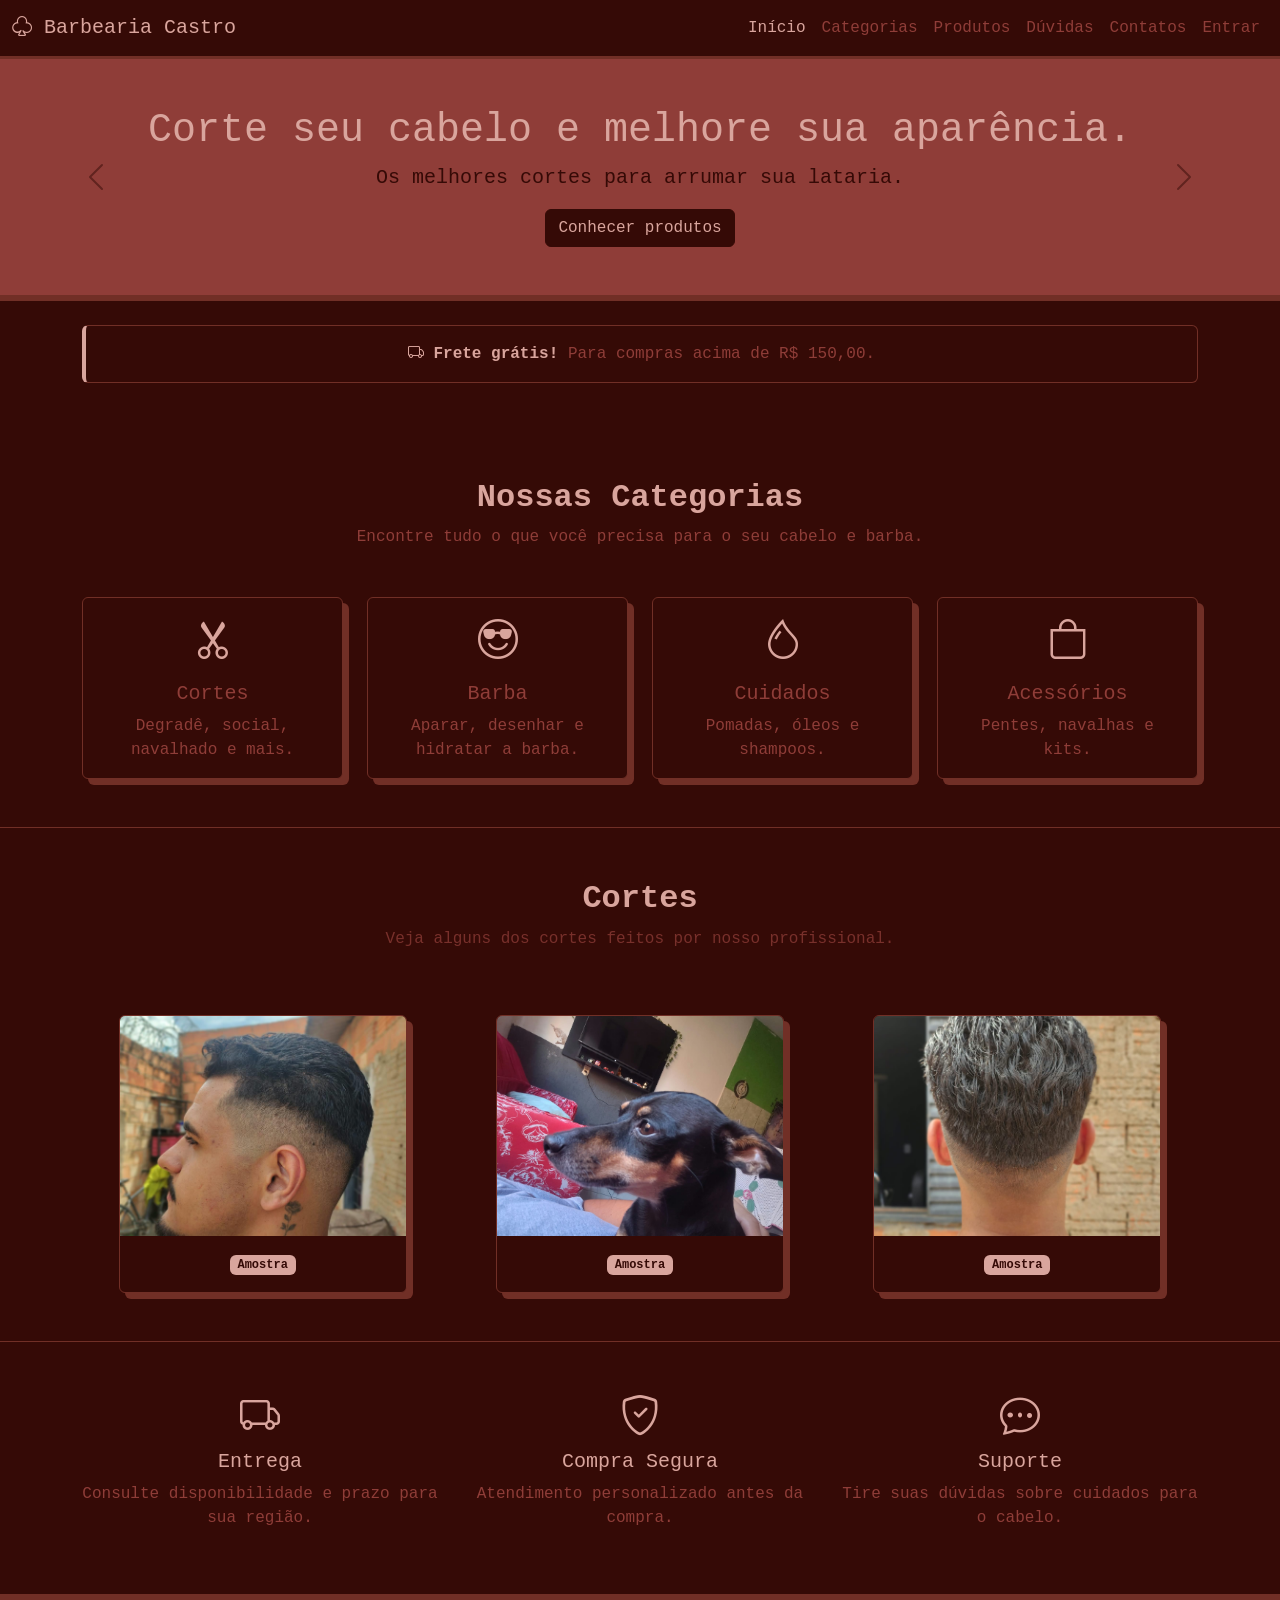
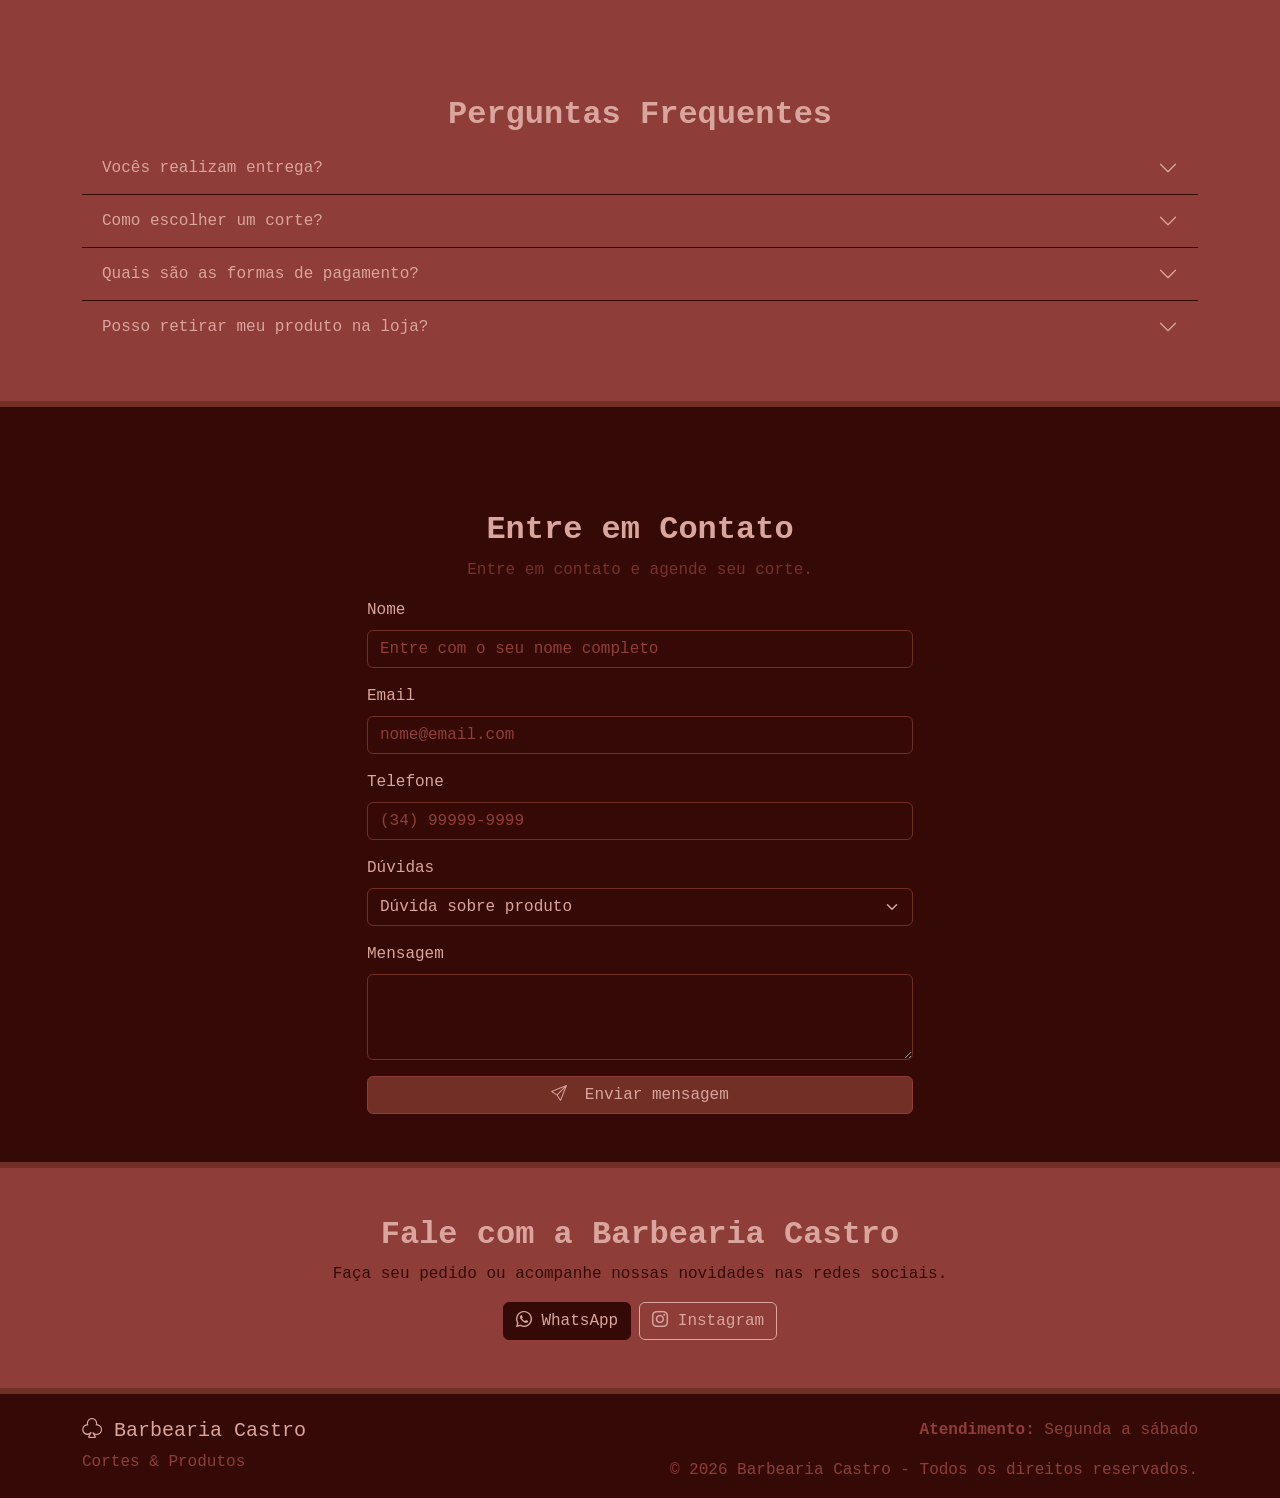
<file: index.html>
<!DOCTYPE html>
<html lang="pt-br">

<head>
    <meta charset="UTF-8">
    <meta name="viewport" content="width=device-width, initial-scale=1.0">
    <title>Barbearia Castro</title>
    <link href="https://cdn.jsdelivr.net/npm/bootstrap@5.3.8/dist/css/bootstrap.min.css" rel="stylesheet"
        integrity="sha384-sRIl4kxILFvY47J16cr9ZwB07vP4J8+LH7qKQnuqkuIAvNWLzeN8tE5YBujZqJLB" crossorigin="anonymous">
    <link rel="stylesheet" href="https://cdn.jsdelivr.net/npm/bootstrap-icons@1.13.1/font/bootstrap-icons.min.css">
    <link rel="stylesheet" href="style.css">
</head>

<body>
    <!-- NavBar -->
    <nav class="navbar navbar-expand-lg">
        <div class="container-fluid">
            <a class="navbar-brand" href="index.html">
                <i class="bi bi-suit-club"></i> Barbearia Castro</a>
            <button class="navbar-toggler" type="button" data-bs-toggle="collapse"
                data-bs-target="#navbarSupportedContent" aria-controls="navbarSupportedContent" aria-expanded="false"
                aria-label="Abrir menu">
                <span class="navbar-toggler-icon"></span>
            </button>
            <div class="collapse navbar-collapse" id="navbarSupportedContent">
                <ul class="navbar-nav ms-auto">
                    <li class="nav-item">
                        <a class="nav-link active" aria-current="page" href="index.html">Início</a>
                    </li>
                    <li class="nav-item">
                        <a class="nav-link" href="#categorias">Categorias</a>
                    </li>
                    <li class="nav-item">
                        <a class="nav-link" href="produtos.html">Produtos</a>
                    </li>
                    <li class="nav-item">
                        <a class="nav-link" href="#duvidas">Dúvidas</a>
                    </li>
                    <li class="nav-item">
                        <a class="nav-link" href="#contatos">Contatos</a>
                    </li>
                    <li class="nav-item">
                        <a class="nav-link" href="login.php">Entrar</a>
                    </li>
                </ul>
            </div>
        </div>
    </nav>

    <main>
        <!-- Carousel (seção invertida) -->
        <section id="inicio" class="secao-invertida">
            <div id="carouselExample" class="carousel slide">
                <div class="carousel-inner">

                    <!-- Carousel 01 -->
                    <div class="carousel-item active text-center p-5">
                        <h1>Corte seu cabelo e melhore sua aparência.</h1>
                        <p class="fs-5">Os melhores cortes para arrumar sua lataria.</p>
                        <a href="produtos.html" class="btn btn-primary">Conhecer produtos</a>
                    </div>

                    <!-- Carousel 02 -->
                    <div class="carousel-item text-center p-5">
                        <h1>Semana de Promoção</h1>
                        <p class="fs-5">Ofertas especiais em cortes e produtos.</p>
                        <a href="produtos.html" class="btn btn-primary">Ver ofertas</a>
                    </div>

                    <!-- Carousel 03 -->
                    <div class="carousel-item text-center p-5">
                        <h1>Tudo o que você procura está aqui</h1>
                        <p class="fs-5">Cortes, barba e produtos em um só lugar.</p>
                        <a href="#categorias" class="btn btn-primary">Explorar categorias</a>
                    </div>

                </div>
                <button class="carousel-control-prev" type="button" data-bs-target="#carouselExample"
                    data-bs-slide="prev">
                    <span class="carousel-control-prev-icon" aria-hidden="true"></span>
                    <span class="visually-hidden">Anterior</span>
                </button>
                <button class="carousel-control-next" type="button" data-bs-target="#carouselExample"
                    data-bs-slide="next">
                    <span class="carousel-control-next-icon" aria-hidden="true"></span>
                    <span class="visually-hidden">Próximo</span>
                </button>
            </div>
        </section>

        <!-- Alert -->
        <section class="container mt-4">
            <div class="alert alert-primary text-center" role="alert">
                <i class="bi bi-truck"></i>
                <strong>Frete grátis!</strong>
                Para compras acima de R$ 150,00.
            </div>
        </section>

        <!-- Card Categorias -->
        <section class="container text-center mt-5 py-5" id="categorias">
            <!-- Titulo -->
            <div>
                <h2 class="fw-bold">Nossas Categorias</h2>
                <p class="mb-5">Encontre tudo o que você precisa para o seu cabelo e barba.</p>
            </div>
            <div class="row row-cols-1 row-cols-md-4 g-4">
                <!-- O bloco <?php ... ?> original estava incompleto e quebrava a página.
                     Aqui estão 4 categorias fixas; se quiser buscar do banco, recoloque o PHP em um arquivo .php. -->
                <div class="col">
                    <div class="card h-100">
                        <div class="card-body">
                            <div class="fs-1"><i class="bi bi-scissors"></i></div>
                            <h3 class="card-title h5 mt-2">Cortes</h3>
                            <p class="card-text">Degradê, social, navalhado e mais.</p>
                        </div>
                    </div>
                </div>
                <div class="col">
                    <div class="card h-100">
                        <div class="card-body">
                            <div class="fs-1"><i class="bi bi-emoji-sunglasses"></i></div>
                            <h3 class="card-title h5 mt-2">Barba</h3>
                            <p class="card-text">Aparar, desenhar e hidratar a barba.</p>
                        </div>
                    </div>
                </div>
                <div class="col">
                    <div class="card h-100">
                        <div class="card-body">
                            <div class="fs-1"><i class="bi bi-droplet"></i></div>
                            <h3 class="card-title h5 mt-2">Cuidados</h3>
                            <p class="card-text">Pomadas, óleos e shampoos.</p>
                        </div>
                    </div>
                </div>
                <div class="col">
                    <div class="card h-100">
                        <div class="card-body">
                            <div class="fs-1"><i class="bi bi-bag"></i></div>
                            <h3 class="card-title h5 mt-2">Acessórios</h3>
                            <p class="card-text">Pentes, navalhas e kits.</p>
                        </div>
                    </div>
                </div>
            </div>
        </section>

        <!-- Cortes (separado por bordas, sem fundo diferente) -->
        <section class="container-fluid border-top border-bottom pt-1">
            <div class="container text-center mt-5" id="produtos">
                <!-- Titulo -->
                <div>
                    <h2 class="mt-5 fw-bold">Cortes</h2>
                    <p class="opacity-75">Veja alguns dos cortes feitos por nosso profissional.</p>
                </div>

                <div class="row pb-5 py-5 g-3">
                    <div class="col-12 col-md-4">
                        <!-- Card 01 -->
                        <div class="card mx-auto" style="width: 18rem;">
                            <img src="img/Mídia (1).jpg" class="card-img-top" alt="Amostra de corte 1"
                                style="height: 220px; object-fit: cover;">
                            <div class="card-body">
                                <span class="badge">Amostra</span>
                            </div>
                        </div>
                    </div>

                    <div class="col-12 col-md-4">
                        <!-- Card 02 -->
                        <div class="card mx-auto" style="width: 18rem;">
                            <img src="img/shared image (5).jpg" class="card-img-top" alt="Amostra de corte 2"
                                style="height: 220px; object-fit: cover;">
                            <div class="card-body">
                                <span class="badge">Amostra</span>
                            </div>
                        </div>
                    </div>

                    <div class="col-12 col-md-4">
                        <!-- Card 03 -->
                        <div class="card mx-auto" style="width: 18rem;">
                            <img src="img/Mídia.jpg" class="card-img-top" alt="Amostra de corte 3"
                                style="height: 220px; object-fit: cover;">
                            <div class="card-body">
                                <span class="badge">Amostra</span>
                            </div>
                        </div>
                    </div>
                </div>
            </div>
        </section>

        <!-- Benefícios -->
        <section class="py-5">
            <div class="container">
                <div class="row text-center g-4">
                    <!-- ENTREGA -->
                    <div class="col-12 col-md-4">
                        <div class="fs-1">
                            <i class="bi bi-truck"></i>
                        </div>
                        <h5>Entrega</h5>
                        <p>Consulte disponibilidade e prazo para sua região.</p>
                    </div>
                    <!-- COMPRA SEGURA -->
                    <div class="col-12 col-md-4">
                        <div class="fs-1">
                            <i class="bi bi-shield-check"></i>
                        </div>
                        <h5>Compra Segura</h5>
                        <p>Atendimento personalizado antes da compra.</p>
                    </div>
                    <!-- SUPORTE -->
                    <div class="col-12 col-md-4">
                        <div class="fs-1">
                            <i class="bi bi-chat-dots"></i>
                        </div>
                        <h5>Suporte</h5>
                        <p>Tire suas dúvidas sobre cuidados para o cabelo.</p>
                    </div>
                </div>
            </div>
        </section>

        <!-- Accordion (seção invertida) -->
        <section class="container-fluid secao-invertida p-5">
            <div class="container">
                <div class="text-center mt-5" id="duvidas">
                    <!-- Titulo -->
                    <div>
                        <h2 class="mt-5 fw-bold">Perguntas Frequentes</h2>
                    </div>
                    <div class="accordion accordion-flush" id="accordionFlushExample">
                        <!-- Pergunta 01 -->
                        <div class="accordion-item">
                            <h3 class="accordion-header">
                                <button class="accordion-button collapsed" type="button" data-bs-toggle="collapse"
                                    data-bs-target="#flush-collapseOne" aria-expanded="false"
                                    aria-controls="flush-collapseOne">
                                    Vocês realizam entrega?
                                </button>
                            </h3>
                            <div id="flush-collapseOne" class="accordion-collapse collapse"
                                data-bs-parent="#accordionFlushExample">
                                <div class="accordion-body">Sim. Consulte nossa equipe pelo WhatsApp para verificar
                                    disponibilidade e valor.</div>
                            </div>
                        </div>
                        <!-- Pergunta 02 -->
                        <div class="accordion-item">
                            <h3 class="accordion-header">
                                <button class="accordion-button collapsed" type="button" data-bs-toggle="collapse"
                                    data-bs-target="#flush-collapseTwo" aria-expanded="false"
                                    aria-controls="flush-collapseTwo">
                                    Como escolher um corte?
                                </button>
                            </h3>
                            <div id="flush-collapseTwo" class="accordion-collapse collapse"
                                data-bs-parent="#accordionFlushExample">
                                <div class="accordion-body">Nosso profissional pode recomendar excelentes cortes para
                                    você.</div>
                            </div>
                        </div>
                        <!-- Pergunta 03 -->
                        <div class="accordion-item">
                            <h3 class="accordion-header">
                                <button class="accordion-button collapsed" type="button" data-bs-toggle="collapse"
                                    data-bs-target="#flush-collapseThree" aria-expanded="false"
                                    aria-controls="flush-collapseThree">
                                    Quais são as formas de pagamento?
                                </button>
                            </h3>
                            <div id="flush-collapseThree" class="accordion-collapse collapse"
                                data-bs-parent="#accordionFlushExample">
                                <div class="accordion-body">Entre em contato com a nossa equipe para consultar as formas
                                    de pagamento disponíveis para seu pedido.</div>
                            </div>
                        </div>
                        <!-- Pergunta 04 -->
                        <div class="accordion-item">
                            <h3 class="accordion-header">
                                <button class="accordion-button collapsed" type="button" data-bs-toggle="collapse"
                                    data-bs-target="#resposta4" aria-expanded="false" aria-controls="resposta4">
                                    Posso retirar meu produto na loja?
                                </button>
                            </h3>
                            <div id="resposta4" class="accordion-collapse collapse"
                                data-bs-parent="#accordionFlushExample">
                                <div class="accordion-body">Sim. A retirada poderá ser combinada previamente com nossa
                                    equipe.</div>
                            </div>
                        </div>
                    </div>
                </div>
            </div>
        </section>

        <!-- Formulario -->
        <section class="pb-5" id="contatos">
            <div class="container mt-5 pt-2" id="contato">
                <!-- Titulo -->
                <div class="text-center">
                    <h2 class="mt-5 fw-bold">Entre em Contato</h2>
                    <p class="opacity-75">Entre em contato e agende seu corte.</p>
                </div>

                <div class="row justify-content-center tec">
                    <div class="col-12 col-md-6">
                        <form action="cadastroContato.php" method="POST">
                            <div class="mb-3">
                                <label for="nome" class="form-label">Nome</label>
                                <input type="text" name="nome" class="form-control" id="nome"
                                    placeholder="Entre com o seu nome completo" required>
                            </div>
                            <div class="mb-3">
                                <label for="email" class="form-label">Email</label>
                                <input type="email" name="email" class="form-control" id="email"
                                    placeholder="nome@email.com" required>
                            </div>
                            <div class="mb-3">
                                <label for="telefone" class="form-label">Telefone</label>
                                <input type="tel" name="telefone" class="form-control" id="telefone"
                                    placeholder="(34) 99999-9999" required>
                            </div>

                            <label for="assunto" class="form-label">Dúvidas</label>
                            <select name="assunto" id="assunto" class="form-select">
                                <option value="Produto">Dúvida sobre produto</option>
                                <option value="Entrega">Entrega</option>
                                <option value="Pagamento">Pagamento</option>
                            </select>

                            <div class="mb-3 mt-3">
                                <label for="mensagem" class="form-label">Mensagem</label>
                                <textarea class="form-control" id="mensagem" name="mensagem" rows="3"
                                    required></textarea>
                            </div>

                            <button type="submit" class="btn btn-primary w-100">
                                <i class="bi bi-send me-2"></i>
                                Enviar mensagem
                            </button>
                        </form>
                    </div>
                </div>
            </div>
        </section>

        <!-- Chamada final (seção invertida) -->
        <section class="secao-invertida text-center py-5">
            <div class="container">
                <h2 class="fw-bold">Fale com a Barbearia Castro</h2>
                <p>Faça seu pedido ou acompanhe nossas novidades nas redes sociais.</p>
                <div class="d-flex justify-content-center flex-wrap gap-2">
                    <!-- WHATSAPP (troque o número 5534999999999 pelo real) -->
                    <a href="https://wa.me/5534999999999?text=Ol%C3%A1%2C%20gostaria%20de%20conhecer%20os%20produtos%20da%20Barbearia%20Castro"
                        target="_blank" rel="noopener" class="btn btn-primary">
                        <i class="bi bi-whatsapp"></i>
                        WhatsApp
                    </a>
                    <!-- INSTAGRAM (troque "nomedoperfil" pelo perfil real) -->
                    <a href="https://www.instagram.com/nomedoperfil/" target="_blank" rel="noopener"
                        class="btn btn-outline-primary">
                        <i class="bi bi-instagram"></i>
                        Instagram
                    </a>
                </div>
            </div>
        </section>
    </main>

    <!-- Footer - Rodapé -->
    <footer class="pt-4">
        <div class="container">
            <div class="row">
                <div class="col col-md">
                    <h5><i class="bi bi-suit-club"></i> Barbearia Castro</h5>
                    <p>Cortes &amp; Produtos</p>
                </div>
                <div class="col col-md text-md-end">
                    <p><strong>Atendimento:</strong> Segunda a sábado</p>
                    <p>© 2026 Barbearia Castro - Todos os direitos reservados.</p>
                </div>
            </div>
        </div>
    </footer>
    <script src="https://cdn.jsdelivr.net/npm/bootstrap@5.3.8/dist/js/bootstrap.bundle.min.js"
        integrity="sha384-FKyoEForCGlyvwx9Hj09JcYn3nv7wiPVlz7YYwJrWVcXK/BmnVDxM+D2scQbITxI"
        crossorigin="anonymous"></script>
</body>

</html>
</file>
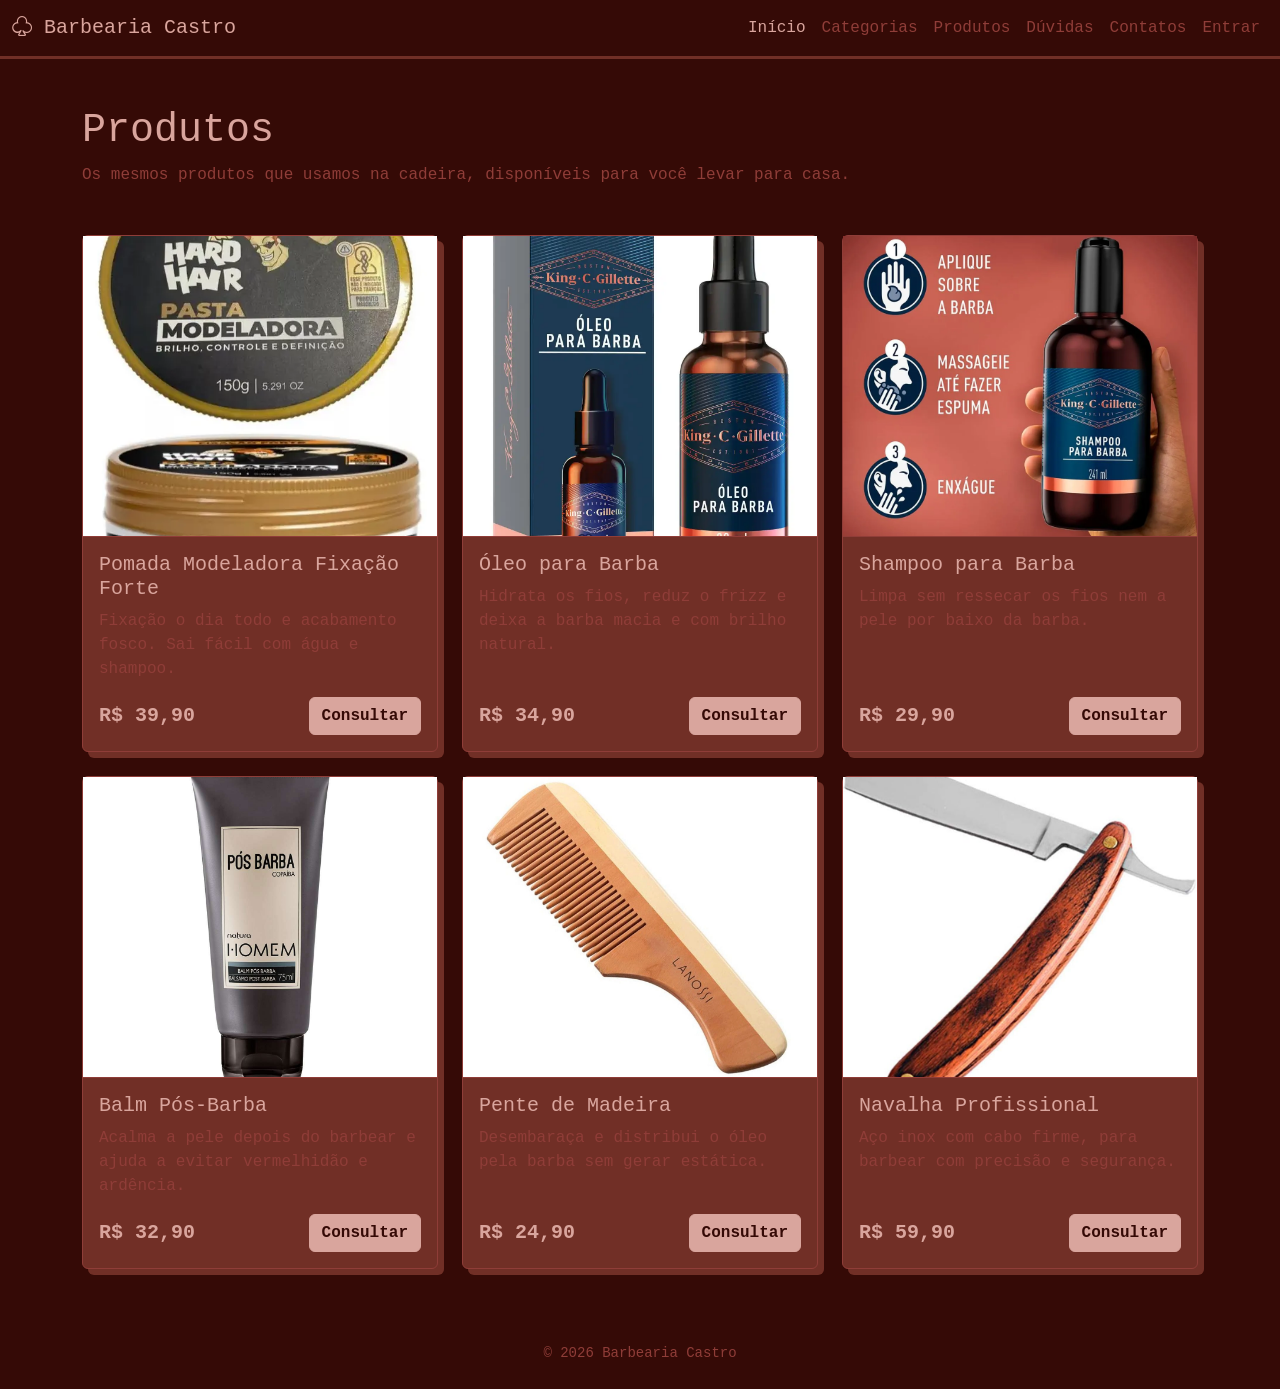
<file: produtos.html>
<!DOCTYPE html>
<html lang="pt-BR">
<head>
  <meta charset="UTF-8">
  <meta name="viewport" content="width=device-width, initial-scale=1">
  <title>Produtos | Barbearia Castro</title>
  <link href="https://cdn.jsdelivr.net/npm/bootstrap@5.3.8/dist/css/bootstrap.min.css" rel="stylesheet"
    integrity="sha384-sRIl4kxILFvY47J16cr9ZwB07vP4J8+LH7qKQnuqkuIAvNWLzeN8tE5YBujZqJLB" crossorigin="anonymous">
  <link rel="stylesheet" href="https://cdn.jsdelivr.net/npm/bootstrap-icons@1.13.1/font/bootstrap-icons.min.css">
  <link href="https://cdn.jsdelivr.net/npm/bootstrap@5.3.3/dist/css/bootstrap.min.css" rel="stylesheet">
  <link rel="stylesheet" href="style.css">

  <!-- Ajustes só desta página -->
  <style>
    .produto-card {
      background-color: #712f26;
      border: 1px solid #8f3d38;
      color: #d9a59d;
      height: 100%;
    }
    .produto-img {
      aspect-ratio: 4 / 3;
      background-color: #350a06;
      border-bottom: 1px solid #8f3d38;
      display: flex;
      align-items: center;
      justify-content: center;
      color: #8f3d38;
      font-size: .9rem;
    }
    .produto-img img { width: 100%; height: 100%; object-fit: cover; }
    .produto-card .card-title { color: #d9a59d; }
    .produto-preco { color: #d9a59d; font-weight: 700; font-size: 1.25rem; }
    .btn-produto {
      background-color: #d9a59d;
      border-color: #d9a59d;
      color: #350a06;
      font-weight: 600;
    }
    .btn-produto:hover, .btn-produto:focus-visible {
      background-color: #350a06;
      border-color: #d9a59d;
      color: #d9a59d;
    }
    .titulo-pagina { color: #d9a59d; }
  </style>
</head>
<body>

      <!-- NavBar -->
    <nav class="navbar navbar-expand-lg">
        <div class="container-fluid">
            <a class="navbar-brand" href="index.html">
                <i class="bi bi-suit-club"></i> Barbearia Castro</a>
            <button class="navbar-toggler" type="button" data-bs-toggle="collapse"
                data-bs-target="#navbarSupportedContent" aria-controls="navbarSupportedContent" aria-expanded="false"
                aria-label="Abrir menu">
                <span class="navbar-toggler-icon"></span>
            </button>
            <div class="collapse navbar-collapse" id="navbarSupportedContent">
                <ul class="navbar-nav ms-auto">
                    <li class="nav-item">
                        <a class="nav-link active" aria-current="page" href="index.html">Início</a>
                    </li>
                    <li class="nav-item">
                        <a class="nav-link" href="#categorias">Categorias</a>
                    </li>
                    <li class="nav-item">
                        <a class="nav-link" href="produtos.html">Produtos</a>
                    </li>
                    <li class="nav-item">
                        <a class="nav-link" href="#duvidas">Dúvidas</a>
                    </li>
                    <li class="nav-item">
                        <a class="nav-link" href="#contatos">Contatos</a>
                    </li>
                    <li class="nav-item">
                        <a class="nav-link" href="login.php">Entrar</a>
                    </li>
                </ul>
            </div>
        </div>
    </nav>

  <main class="container py-5">
    <header class="mb-5">
      <h1 class="titulo-pagina">Produtos</h1>
      <p class="mb-0">Os mesmos produtos que usamos na cadeira, disponíveis para você levar para casa.</p>
    </header>

    <section class="row g-4" aria-label="Lista de produtos">

      <!-- Para usar foto: troque o conteúdo de .produto-img por <img src="img/arquivo.jpg" alt="..."> -->
      <article class="col-12 col-sm-6 col-lg-4">
        <div class="card produto-card">
          <div class="produto-img">
            <img src="img/9bf0deb30eb35286e5350528a1beeff2.webp" alt="Pomada Modeladora Fixação Forte" style="height: 300px; object-fit: cover;">
          </div>
          <div class="card-body d-flex flex-column">
            <h2 class="card-title h5">Pomada Modeladora Fixação Forte</h2>
            <p class="card-text">Fixação o dia todo e acabamento fosco. Sai fácil com água e shampoo.</p>
            <div class="d-flex justify-content-between align-items-center mt-auto">
              <span class="produto-preco">R$ 39,90</span>
              <a href="index.html" class="btn btn-produto">Consultar</a>
            </div>
          </div>
        </div>
      </article>

      <article class="col-12 col-sm-6 col-lg-4">
        <div class="card produto-card">
          <div class="produto-img">
            <img src="img/5137385.webp" alt="Óleo para Barba" style="height: 300px; object-fit: cover;">
          </div>
          <div class="card-body d-flex flex-column">
            <h2 class="card-title h5">Óleo para Barba</h2>
            <p class="card-text">Hidrata os fios, reduz o frizz e deixa a barba macia e com brilho natural.</p>
            <div class="d-flex justify-content-between align-items-center mt-auto">
              <span class="produto-preco">R$ 34,90</span>
              <a href="index.html" class="btn btn-produto">Consultar</a>
            </div>
          </div>
        </div>
      </article>

      <article class="col-12 col-sm-6 col-lg-4">
        <div class="card produto-card">
          <div class="produto-img">
            <img src="img/823155---Shampoo-Para-Barba-KingCGillette-Mentol-241ml-4.jpg.webp" alt="Shampoo para Barba" style="height: 300px; object-fit: cover;">
          </div>
          <div class="card-body d-flex flex-column">
            <h2 class="card-title h5">Shampoo para Barba</h2>
            <p class="card-text">Limpa sem ressecar os fios nem a pele por baixo da barba.</p>
            <div class="d-flex justify-content-between align-items-center mt-auto">
              <span class="produto-preco">R$ 29,90</span>
              <a href="index.html" class="btn btn-produto">Consultar</a>
            </div>
          </div>
        </div>
      </article>

      <article class="col-12 col-sm-6 col-lg-4">
        <div class="card produto-card">
          <div class="produto-img">
            <img src="img/51lnYiSNQlL.jpg" alt="Balm Pós-Barba" style="height: 300px; object-fit: cover;">
          </div>
          <div class="card-body d-flex flex-column">
            <h2 class="card-title h5">Balm Pós-Barba</h2>
            <p class="card-text">Acalma a pele depois do barbear e ajuda a evitar vermelhidão e ardência.</p>
            <div class="d-flex justify-content-between align-items-center mt-auto">
              <span class="produto-preco">R$ 32,90</span>
              <a href="index.html" class="btn btn-produto">Consultar</a>
            </div>
          </div>
        </div>
      </article>

      <article class="col-12 col-sm-6 col-lg-4">
        <div class="card produto-card">
          <div class="produto-img">
            <img src="img/pente-de-madeira-wood-ls001-lanossi_jpg.webp" alt="Pente de Madeira" style="height: 300px; object-fit: cover;">
          </div>
          <div class="card-body d-flex flex-column">
            <h2 class="card-title h5">Pente de Madeira</h2>
            <p class="card-text">Desembaraça e distribui o óleo pela barba sem gerar estática.</p>
            <div class="d-flex justify-content-between align-items-center mt-auto">
              <span class="produto-preco">R$ 24,90</span>
              <a href="index.html" class="btn btn-produto">Consultar</a>
            </div>
          </div>
        </div>
      </article>

      <article class="col-12 col-sm-6 col-lg-4">
        <div class="card produto-card">
          <div class="produto-img">
            <img src="img/51Tc1lDuZ-L._AC_UF894,1000_QL80_.jpg" alt="Navalha Profissional" style="height: 300px; object-fit: cover;">
          </div>
          <div class="card-body d-flex flex-column">
            <h2 class="card-title h5">Navalha Profissional</h2>
            <p class="card-text">Aço inox com cabo firme, para barbear com precisão e segurança.</p>
            <div class="d-flex justify-content-between align-items-center mt-auto">
              <span class="produto-preco">R$ 59,90</span>
              <a href="index.html" class="btn btn-produto">Consultar</a>
            </div>
          </div>
        </div>
      </article>

    </section>
  </main>

  <footer class="container py-4 text-center">
    <small>&copy; 2026 Barbearia Castro</small>
  </footer>

  <script src="https://cdn.jsdelivr.net/npm/bootstrap@5.3.3/dist/js/bootstrap.bundle.min.js"></script>
</body>
</html>
</file>
<file: style.css>
/* =========================================================
   PALETA — quatro cores
   fundo: #350a06 | texto: #8f3d38 | apoio: #712f26 | clara: #d9a59d

   - fundo e texto: base do site
   - apoio: profundidade (bordas, divisórias, sombras).
            Não usar como cor de texto: o contraste é baixo.
   - clara: destaque (títulos, preços, ícones, botões, badge)
   ========================================================= */
:root {
    --cor-fundo: #350a06;
    --cor-texto: #8f3d38;
    --cor-apoio: #712f26;
    --cor-clara: #d9a59d;

    /* Variáveis do Bootstrap apontando para a paleta */
    --bs-body-bg: var(--cor-fundo);
    --bs-body-color: var(--cor-texto);
    --bs-body-bg-rgb: 53, 10, 6;
    --bs-body-color-rgb: 143, 61, 56;
    --bs-heading-color: var(--cor-clara);
    --bs-emphasis-color: var(--cor-texto);
    --bs-secondary-color: var(--cor-texto);
    --bs-border-color: var(--cor-apoio);
    --bs-border-color-translucent: var(--cor-apoio);
    --bs-link-color-rgb: 143, 61, 56;
    --bs-link-hover-color-rgb: 143, 61, 56;
}

body {
    font-family: monospace, sans-serif;
    margin: 0;
    padding: 0;
    background-color: #350a06;
    color: #8f3d38;
}

html {
    scrollbar-color: var(--cor-apoio) var(--cor-fundo);
}

::selection {
    background-color: var(--cor-clara);
    color: var(--cor-fundo);
}

/* =========================================================
   SEÇÃO INVERTIDA (fundo e texto trocam de lugar)
   Usada em: carrossel, perguntas frequentes e chamada final.
   A faixa de apoio faz a transição entre as duas cores.
   ========================================================= */
.secao-invertida {
    background-color: var(--cor-texto);
    color: var(--cor-fundo);
    --bs-body-color: var(--cor-fundo);
    --bs-border-color: var(--cor-fundo);
    --bs-link-color-rgb: 53, 10, 6;
    border-top: 6px solid var(--cor-apoio);
    border-bottom: 6px solid var(--cor-apoio);
}

/* a navbar já tem faixa embaixo */
#inicio {
    border-top: 0;
}

/* =========================================================
   NAVBAR
   ========================================================= */
.navbar {
    --bs-navbar-color: var(--cor-texto);
    --bs-navbar-hover-color: var(--cor-clara);
    --bs-navbar-active-color: var(--cor-clara);
    --bs-navbar-brand-color: var(--cor-clara);
    --bs-navbar-brand-hover-color: var(--cor-clara);
    --bs-navbar-toggler-border-color: var(--cor-apoio);
    --bs-navbar-toggler-icon-bg: url("data:image/svg+xml,%3csvg xmlns='http://www.w3.org/2000/svg' viewBox='0 0 30 30'%3e%3cpath stroke='%23d9a59d' stroke-linecap='round' stroke-miterlimit='10' stroke-width='2' d='M4 7h22M4 15h22M4 23h22'/%3e%3c/svg%3e");
    background-color: var(--cor-fundo);
    border-bottom: 3px solid var(--cor-apoio);
}

.navbar .nav-link:hover {
    text-decoration: underline;
}

.navbar-toggler:focus {
    box-shadow: 0 0 0 .25rem rgba(113, 47, 38, .7);
}

/* =========================================================
   BOTÕES
   normal: fundo apoio, texto clara  |  hover: fundo clara
   ========================================================= */
.btn-primary {
    --bs-btn-color: var(--cor-clara);
    --bs-btn-bg: var(--cor-apoio);
    --bs-btn-border-color: var(--cor-texto);
    --bs-btn-hover-color: var(--cor-fundo);
    --bs-btn-hover-bg: var(--cor-clara);
    --bs-btn-hover-border-color: var(--cor-clara);
    --bs-btn-active-color: var(--cor-fundo);
    --bs-btn-active-bg: var(--cor-clara);
    --bs-btn-active-border-color: var(--cor-clara);
    --bs-btn-focus-shadow-rgb: 217, 165, 157;
}

.btn-outline-primary {
    --bs-btn-color: var(--cor-clara);
    --bs-btn-border-color: var(--cor-texto);
    --bs-btn-hover-color: var(--cor-clara);
    --bs-btn-hover-bg: var(--cor-apoio);
    --bs-btn-hover-border-color: var(--cor-clara);
    --bs-btn-active-color: var(--cor-clara);
    --bs-btn-active-bg: var(--cor-apoio);
    --bs-btn-active-border-color: var(--cor-clara);
    --bs-btn-focus-shadow-rgb: 217, 165, 157;
}

/* Botões dentro de seção invertida */
.secao-invertida .btn-primary {
    --bs-btn-color: var(--cor-clara);
    --bs-btn-bg: var(--cor-fundo);
    --bs-btn-border-color: var(--cor-fundo);
    --bs-btn-hover-color: var(--cor-fundo);
    --bs-btn-hover-bg: var(--cor-clara);
    --bs-btn-hover-border-color: var(--cor-clara);
    --bs-btn-active-color: var(--cor-fundo);
    --bs-btn-active-bg: var(--cor-clara);
    --bs-btn-active-border-color: var(--cor-clara);
    --bs-btn-focus-shadow-rgb: 53, 10, 6;
}

.secao-invertida .btn-outline-primary {
    --bs-btn-color: var(--cor-clara);
    --bs-btn-border-color: var(--cor-clara);
    --bs-btn-hover-color: var(--cor-clara);
    --bs-btn-hover-bg: var(--cor-fundo);
    --bs-btn-hover-border-color: var(--cor-fundo);
    --bs-btn-active-color: var(--cor-clara);
    --bs-btn-active-bg: var(--cor-fundo);
    --bs-btn-active-border-color: var(--cor-fundo);
    --bs-btn-focus-shadow-rgb: 53, 10, 6;
}

/* =========================================================
   CARROSSEL (setas na cor do fundo, pois a seção é invertida)
   ========================================================= */
.carousel-control-prev-icon {
    background-image: url("data:image/svg+xml,%3csvg xmlns='http://www.w3.org/2000/svg' viewBox='0 0 16 16' fill='%23350a06'%3e%3cpath d='M11.354 1.646a.5.5 0 0 1 0 .708L5.707 8l5.647 5.646a.5.5 0 0 1-.708.708l-6-6a.5.5 0 0 1 0-.708l6-6a.5.5 0 0 1 .708 0z'/%3e%3c/svg%3e");
}

.carousel-control-next-icon {
    background-image: url("data:image/svg+xml,%3csvg xmlns='http://www.w3.org/2000/svg' viewBox='0 0 16 16' fill='%23350a06'%3e%3cpath d='M4.646 1.646a.5.5 0 0 1 .708 0l6 6a.5.5 0 0 1 0 .708l-6 6a.5.5 0 0 1-.708-.708L10.293 8 4.646 2.354a.5.5 0 0 1 0-.708z'/%3e%3c/svg%3e");
}

/* =========================================================
   ALERTA
   ========================================================= */
.alert-primary {
    --bs-alert-color: var(--cor-texto);
    --bs-alert-bg: transparent;
    --bs-alert-border-color: var(--cor-apoio);
    --bs-alert-link-color: var(--cor-clara);
    border-left: 4px solid var(--cor-clara);
}

.alert-primary strong,
.alert-primary .bi {
    color: var(--cor-clara);
}

/* =========================================================
   CARDS, ÍCONES GRANDES E BADGE
   ========================================================= */
.card {
    --bs-card-bg: var(--cor-fundo);
    --bs-card-color: var(--cor-texto);
    --bs-card-border-color: var(--cor-apoio);
    box-shadow: 6px 6px 0 var(--cor-apoio);
}

.card-body>.bi,
.fs-1>.bi {
    color: var(--cor-clara);
}

.badge {
    background-color: var(--cor-clara);
    color: var(--cor-fundo);
}

/* =========================================================
   ACCORDION (fica dentro de seção invertida)
   ========================================================= */
.accordion {
    --bs-accordion-color: var(--cor-fundo);
    --bs-accordion-bg: transparent;
    --bs-accordion-border-color: var(--cor-fundo);
    --bs-accordion-btn-color: var(--cor-clara);
    --bs-accordion-btn-bg: transparent;
    --bs-accordion-active-color: var(--cor-clara);
    --bs-accordion-active-bg: transparent;
    --bs-accordion-btn-focus-border-color: var(--cor-fundo);
    --bs-accordion-btn-focus-box-shadow: 0 0 0 .25rem rgba(53, 10, 6, .35);
    --bs-accordion-btn-icon: url("data:image/svg+xml,%3csvg xmlns='http://www.w3.org/2000/svg' viewBox='0 0 16 16' fill='%23d9a59d'%3e%3cpath fill-rule='evenodd' d='M1.646 4.646a.5.5 0 0 1 .708 0L8 10.293l5.646-5.647a.5.5 0 0 1 .708.708l-6 6a.5.5 0 0 1-.708 0l-6-6a.5.5 0 0 1 0-.708z'/%3e%3c/svg%3e");
    --bs-accordion-btn-active-icon: var(--bs-accordion-btn-icon);
}

/* =========================================================
   MODAL
   ========================================================= */
.modal {
    --bs-modal-bg: var(--cor-fundo);
    --bs-modal-color: var(--cor-texto);
    --bs-modal-border-color: var(--cor-apoio);
    --bs-modal-header-border-color: var(--cor-apoio);
    --bs-modal-footer-border-color: var(--cor-apoio);
}

.modal-body strong {
    color: var(--cor-clara);
}

.modal-backdrop {
    --bs-backdrop-bg: var(--cor-fundo);
    --bs-backdrop-opacity: .85;
}

.btn-close {
    --bs-btn-close-bg: url("data:image/svg+xml,%3csvg xmlns='http://www.w3.org/2000/svg' viewBox='0 0 16 16' fill='%23d9a59d'%3e%3cpath d='M.293.293a1 1 0 0 1 1.414 0L8 6.586 14.293.293a1 1 0 1 1 1.414 1.414L9.414 8l6.293 6.293a1 1 0 0 1-1.414 1.414L8 9.414l-6.293 6.293a1 1 0 0 1-1.414-1.414L6.586 8 .293 1.707a1 1 0 0 1 0-1.414z'/%3e%3c/svg%3e");
    opacity: 1;
}

/* =========================================================
   FORMULÁRIO
   rótulo e texto digitado em clara; placeholder em texto
   ========================================================= */
.form-label {
    color: var(--cor-clara);
}

.form-control,
.form-select {
    background-color: var(--cor-fundo);
    color: var(--cor-clara);
    border-color: var(--cor-apoio);
}

.form-select {
    --bs-form-select-bg-img: url("data:image/svg+xml,%3csvg xmlns='http://www.w3.org/2000/svg' viewBox='0 0 16 16'%3e%3cpath fill='none' stroke='%23d9a59d' stroke-linecap='round' stroke-linejoin='round' stroke-width='2' d='m2 5 6 6 6-6'/%3e%3c/svg%3e");
}

.form-select option {
    background-color: var(--cor-fundo);
    color: var(--cor-clara);
}

.form-control::placeholder {
    color: var(--cor-texto);
    opacity: 1;
}

.form-control:focus,
.form-select:focus {
    background-color: var(--cor-fundo);
    color: var(--cor-clara);
    border-color: var(--cor-clara);
    box-shadow: 0 0 0 .25rem rgba(113, 47, 38, .7);
}

/* =========================================================
   RODAPÉ (a faixa da chamada final já faz a divisão)
   ========================================================= */
footer {
    background-color: var(--cor-fundo);
}

.upload-zone {
    border: 2px dashed #dee2e6;
    border-radius: 10px;
    padding: 40px 20px;
    text-align: center;
    cursor: pointer;
    transition: border-color 0.2s, background 0.2s;
}

.upload-zone:hover,
.upload-zone.dragover {
    border-color: #fd4766;
    background: #fff8f9;
}

.upload-zone input[type="file"] {
    display: none;
}
</file>
